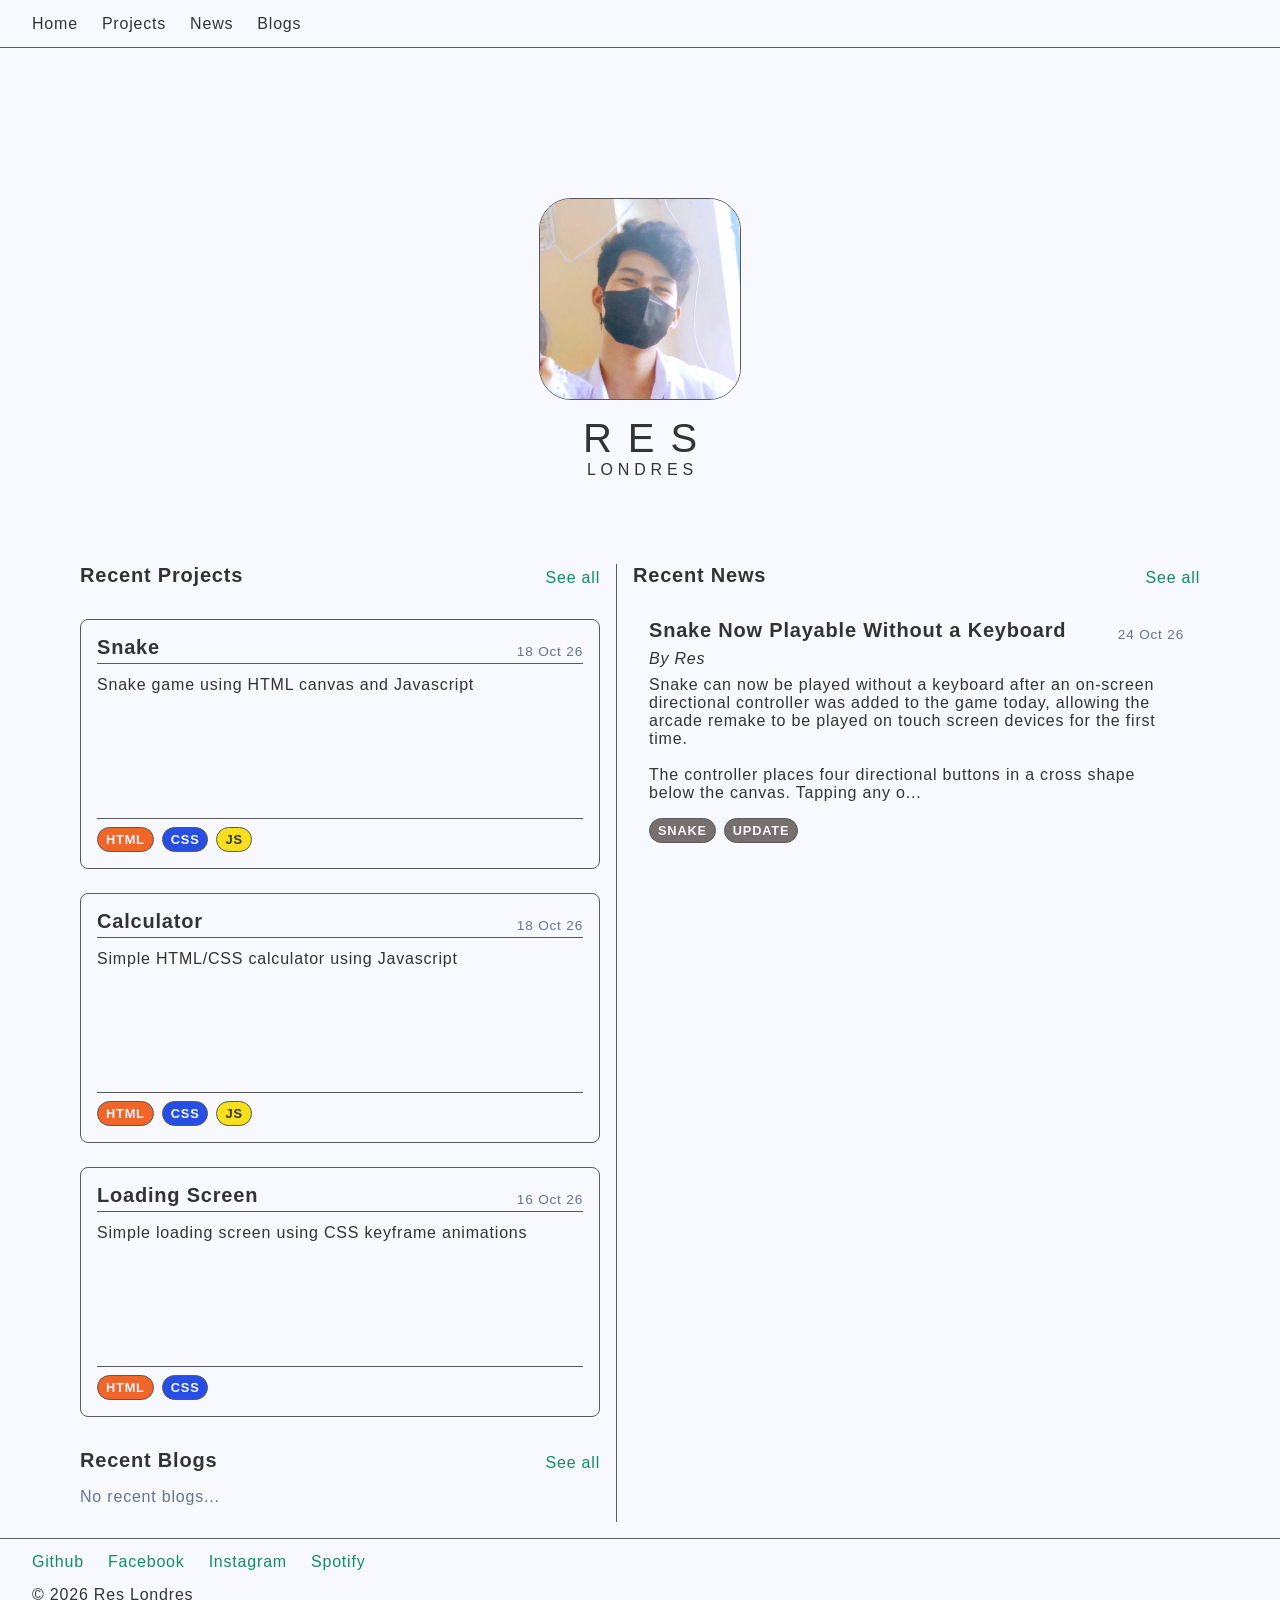
<file: index.html>
<!DOCTYPE html>
<html lang="en">
<head>
    <meta charset="UTF-8">
    <meta name="viewport" content="width=device-width, initial-scale=1.0">
    <link rel="stylesheet" href="/css/common.css">
    <link rel="stylesheet" href="/css/tags.css">
    <link rel="stylesheet" href="css/style.css">
    <link rel="stylesheet" href="https://cdnjs.cloudflare.com/ajax/libs/font-awesome/6.5.2/css/all.min.css"> 
    <title>Home | Res Londres</title>
</head>
<body>
    <header>
        <nav>
            <a href="/index.html">Home</a>
            <a href="/projects.html">Projects</a>
            <a href="/news.html">News</a>
            <a href="/blogs.html">Blogs</a>
        </nav>
    </header>
    <main>
        <section class="profile">
            <div class="profile__pic">
                <img src="/img/res.jpg" height="200px" width="200px">
            </div>
            <span class="profile__fname">res</span>
            <span class="profile__lname">londres</span>
            <span class="profile__note"></span>
            <span class="profile__bio"></span>
        </section>
        <section class="body">
        <section class="recents">
            <section class="recents__left">
                <div class="recent">
                    <div class="recent__header">
                        <span class="recent__title">Recent Projects</span>
                        <a class="recent__redirect" href="/projects.html">See all</a>
                    </div>
                    <div class="recent__body projects" id="recent__body--projects">
                        <span class="empty">No recent projects...</span>
                    </div>
                </div>
                <div class="recent">
                    <div class="recent__header">
                        <span class="recent__title">Recent Blogs</span>
                        <a class="recent__redirect" href="/blogs.html">See all</a>
                    </div>
                    <div class="recent__body blogs" id="recent__body--blogs">
                        <span class="empty">No recent blogs...</span>
                    </div>
                </div>
            </section>
            <section class="recents__right">
                <div class="recent">
                    <div class="recent__header">
                        <span class="recent__title">Recent News</span>
                        <a class="recent__redirect" href="/news.html">See all</a>
                    </div>
                    <div class="recent__body recent__body--stacked news" id="recent__body--news">
                        <span class="empty">No recent news...</span>
                    </div>
                </div>
            </section>
        </section>
        </section>
    </main>
    <footer>
        <nav class="social-links">
            <a href="https://github.com/res-londres">Github</a>
            <a href="https://www.facebook.com/res.londres">Facebook</a>
            <a href="https://instagram.com/lxn.res">Instagram</a>
            <a href="https://open.spotify.com/user/31lptwpj3ltqniw6xmwyfdegchy4?si=29dc62a4bcf243a3">Spotify</a>
        </nav>
        <span>© 2026 Res Londres</span>
    </footer>

    <div class="modal" id="modal">
        <div class="modal__overlay" data-action="closeModal"></div>
        <div class="modal__card">
            <div class="modal__content" id="modal__content">
                <!-- js can put something here -->
            </div>
        </div>
    </div>

    <script type="module">
        import { renderList } from '/js/list-renderer.js';
        import { createProjectCard, createNewsStrip, createBlogStrip } from '/js/list-creator.js';
        import { clickEventListeners } from '/js/event-listeners.js';
        
        clickEventListeners();

        const recentProjectsContainer = document.getElementById('recent__body--projects');
        const recentNewsContainer = document.getElementById('recent__body--news');
        const recentBlogsContainer = document.getElementById('recent__body--blogs');
        renderList(recentProjectsContainer, '/json/projects.json', createProjectCard, 3);
        renderList(recentNewsContainer, '/json/news.json', createNewsStrip, 3);
        renderList(recentBlogsContainer, '/json/blogs.json', createBlogStrip, 3);
    </script>
</body>
</html>
</file>
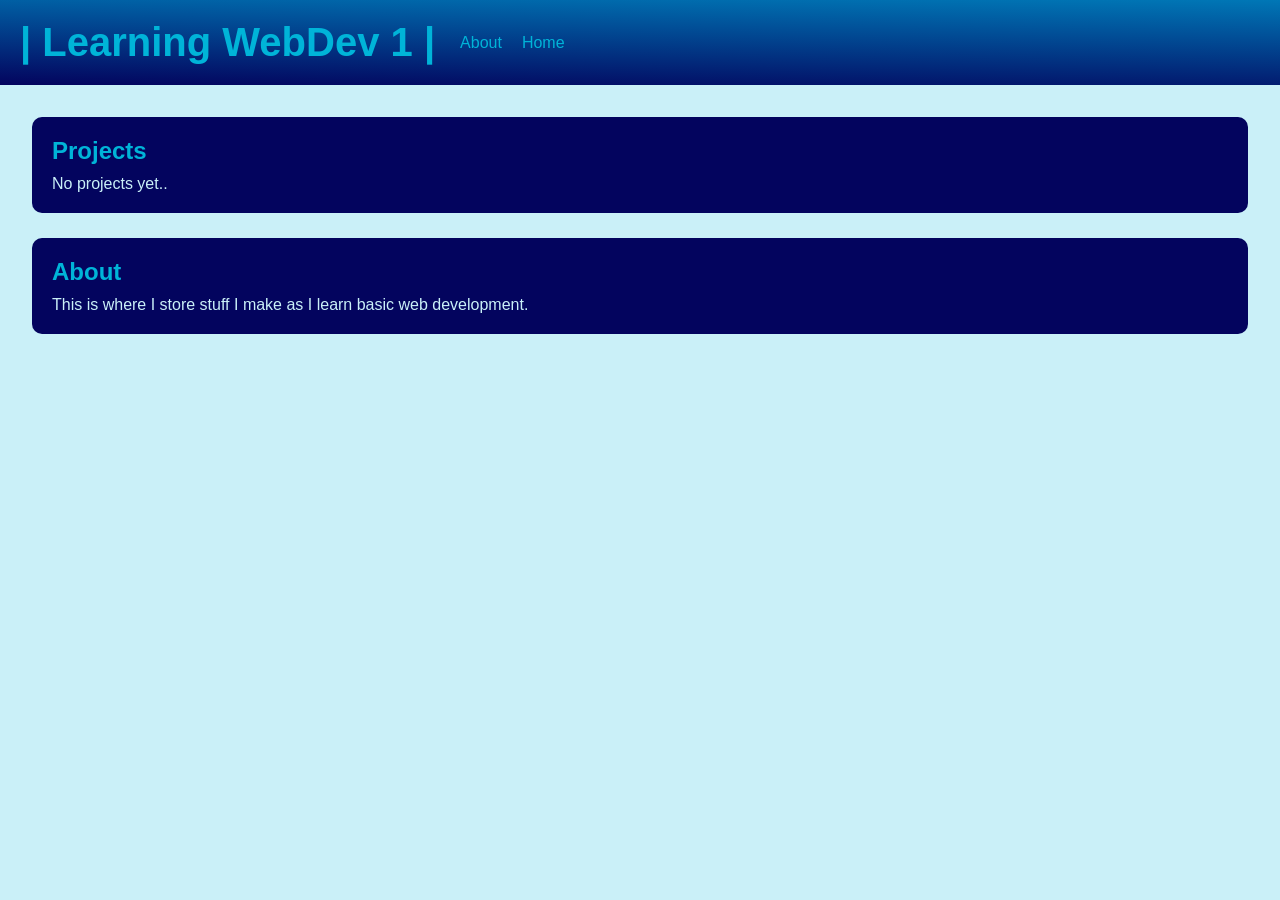
<file: learning-webdev/index.html>
<!DOCTYPE html>
<html lang="en">
<head>
    <meta charset="utf-8">
    <meta name="viewport" content="width=device-width, initial-scale=1">
    <title>Learning WebDev 1</title>
    <link rel="stylesheet" href="/learning-webdev/css/styles.css" type="text/css">
</head>
<body>
    <header>
        <h1>| Learning WebDev 1 |</h1>
        <nav>
            <a href="#about">About</a>
            <a href="/index.html">Home</a>
        </nav>
    </header>
    <main>
        <section>
            <h1>Projects</h1>
            <p>No projects yet..</p>
        </section>
        <section id="about">
            <h1>About</h1>
            <p>This is where I store stuff I make as I learn basic web development.</p>
        </section>
    </main>
</body>
</html>
</file>
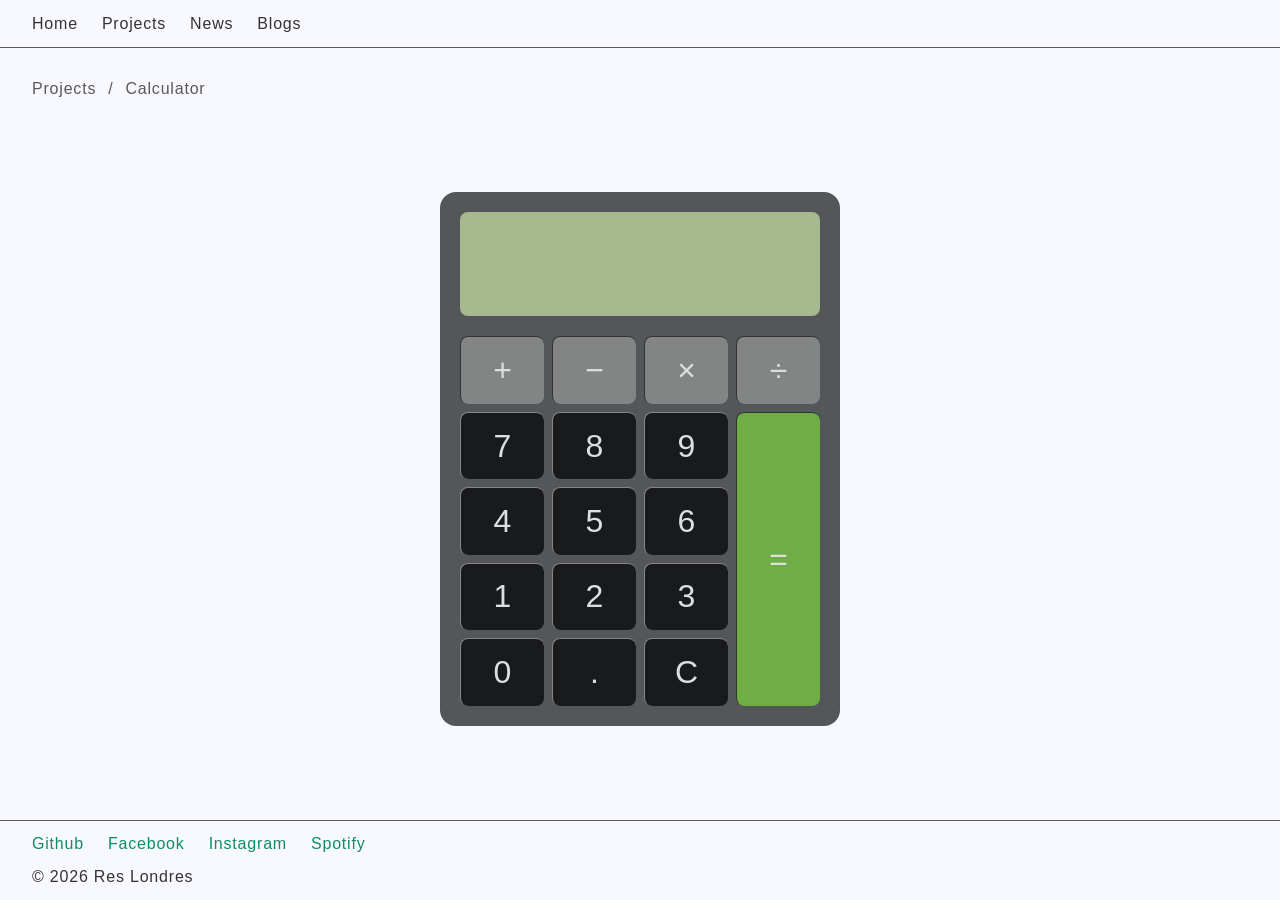
<file: projects/calculator/index.html>
<!DOCTYPE html>
<html lang="en">
<head>
    <meta charset="UTF-8">
    <meta name="viewport" content="width=device-width, initial-scale=1.0">
    <link rel="stylesheet" href="/css/common.css">
    <link rel="stylesheet" href="css/style.css">
    <title>Calculator | Projects | Res Londres</title>
</head>
<body>
    <header>
        <nav>
            <a href="/index.html">Home</a>
            <a href="/projects.html">Projects</a>
            <a href="/news.html">News</a>
            <a href="/blogs.html">Blogs</a>
        </nav>
    </header>
    <main>
        <section class="path">
            <a class="path__component" href="/projects.html">Projects</a> /
            <a class="path__component" href="/projects/calculator/index.html">Calculator</a>
        </section>

        <section class="body body--centered">
        <div class="calculator" id="calculator">
            <div class="calculator__display">
                <p class="calculator__expression" id="calculator__expression"><span></span></p>
                <p class="calculator__result" id="calculator__result"><span></span></p>
            </div>
            <div class="calculator__buttons">
                <button class="button js-button button--light button--operator" type="button" data-role="operator" data-function="add" data-value="+">+</button>
                <button class="button js-button button--light button--operator" type="button" data-role="operator" data-function="subtract" data-value="−">−</button>
                <button class="button js-button button--light button--operator" type="button" data-role="operator" data-function="multiply" data-value="×">×</button>
                <button class="button js-button button--light button--operator" type="button" data-role="operator" data-function="divide" data-value="÷">÷</button>

                <button class="button js-button button--dark" type="button" data-role="number" data-value="7">7</button>
                <button class="button js-button button--dark" type="button" data-role="number" data-value="8">8</button>
                <button class="button js-button button--dark" type="button" data-role="number" data-value="9">9</button>
                <button class="button js-button button--dark" type="button" data-role="number" data-value="4">4</button>
                <button class="button js-button button--dark" type="button" data-role="number" data-value="5">5</button>
                <button class="button js-button button--dark" type="button" data-role="number" data-value="6">6</button>
                <button class="button js-button button--dark" type="button" data-role="number" data-value="1">1</button>
                <button class="button js-button button--dark" type="button" data-role="number" data-value="2">2</button>
                <button class="button js-button button--dark" type="button" data-role="number" data-value="3">3</button>
                <button class="button js-button button--dark" type="button" data-role="number" data-value="0">0</button>

                <button class="button js-button button--dark" type="button" data-role="misc" data-function="decimal-point" data-value=".">.</button>
                <button class="button js-button button--dark" type="button" data-role="misc" data-function="clear" data-value="">C</button>
                <button class="button js-button button--light button--equal" type="button" data-role="misc" data-function="equal" data-value="=">=</button>
            </div>
        </div>
        </section>
    </main>
    <footer>
        <nav class="social-links">
            <a href="https://github.com/res-londres">Github</a>
            <a href="https://www.facebook.com/res.londres">Facebook</a>
            <a href="https://instagram.com/lxn.res">Instagram</a>
            <a href="https://open.spotify.com/user/31lptwpj3ltqniw6xmwyfdegchy4?si=29dc62a4bcf243a3">Spotify</a>
        </nav>
        <span>© 2026 Res Londres</span>
    </footer>

    <script src="js/script.js"></script>
</body>
</html>
</file>
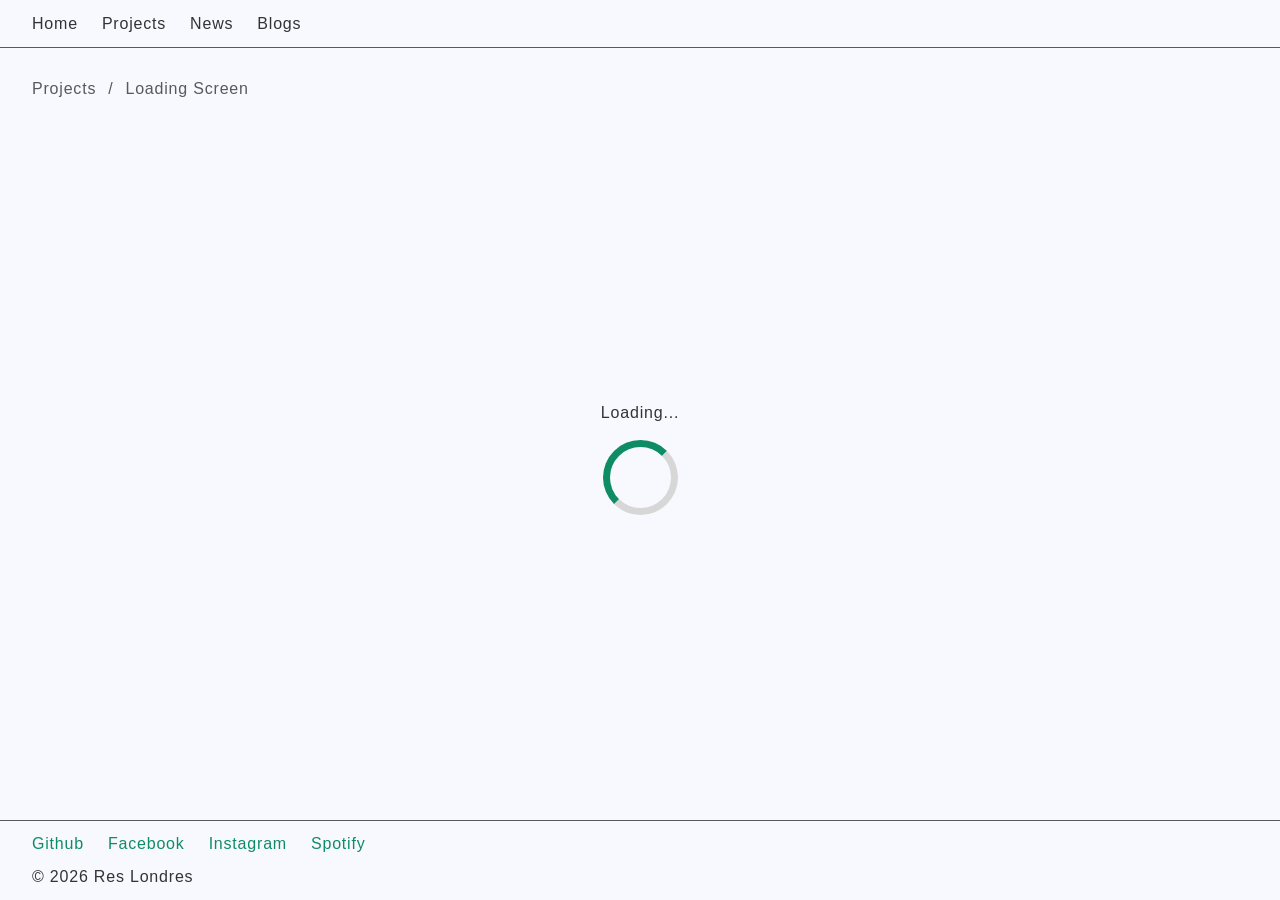
<file: projects/loading-screen/index.html>
<!DOCTYPE html>
<html lang="en">
<head>
    <meta charset="UTF-8">
    <meta name="viewport" content="width=device-width, initial-scale=1.0">
    <link rel="stylesheet" href="/css/common.css">
    <link rel="stylesheet" href="css/style.css">
    <title>Loading Screen | Projects | Res Londres</title>
</head>
<body>
    <header>
        <nav>
            <a href="/index.html">Home</a>
            <a href="/projects.html">Projects</a>
            <a href="/news.html">News</a>
            <a href="/blogs.html">Blogs</a>
        </nav>
    </header>
    <main>
        <section class="path">
            <a class="path__component" href="/projects.html">Projects</a> /
            <a class="path__component" href="/projects/loading-screen/index.html">Loading Screen</a>
        </section>

        <section class="body body--centered">
            <div class="loading">
                <p class="loading__text">Loading...</p>
                <p class="loading__text loading__text--hidden">nah, nothing's actually loading lol</p>
                <span class="loading__spinner"></span>
            </div>
        </section>
    </main>
    <footer>
        <nav class="social-links">
            <a href="https://github.com/res-londres">Github</a>
            <a href="https://www.facebook.com/res.londres">Facebook</a>
            <a href="https://instagram.com/lxn.res">Instagram</a>
            <a href="https://open.spotify.com/user/31lptwpj3ltqniw6xmwyfdegchy4?si=29dc62a4bcf243a3">Spotify</a>
        </nav>
        <span>© 2026 Res Londres</span>
    </footer>
</body>
</html>
</file>
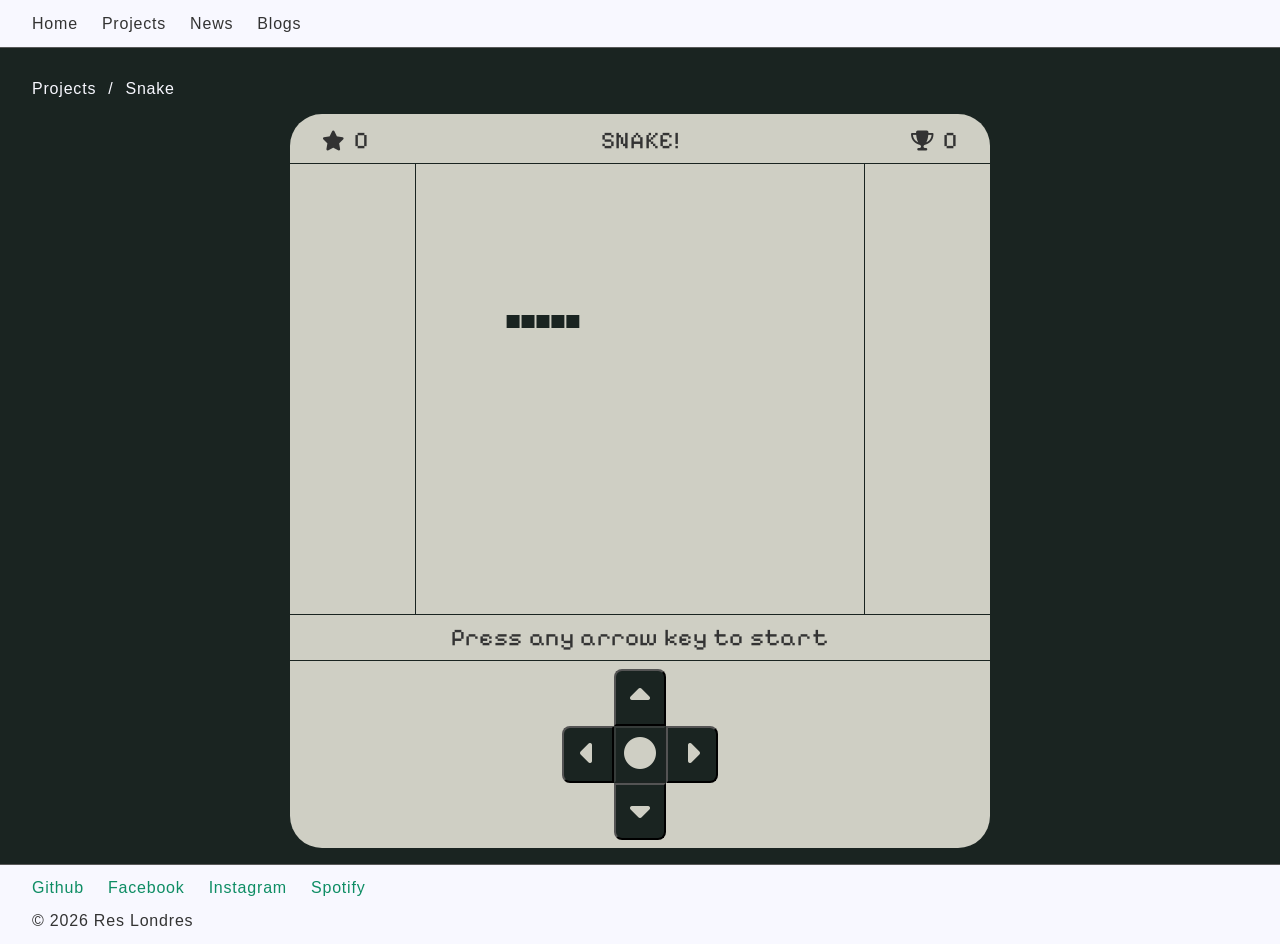
<file: projects/snake/index.html>
<!DOCTYPE html>
<html lang="en">
<head>
    <meta charset="UTF-8">
    <meta name="viewport" content="width=device-width, initial-scale=1.0">
    <link rel="stylesheet" href="/css/common.css">
    <link rel="stylesheet" href="css/style.css">
    <link rel="stylesheet" href="https://cdnjs.cloudflare.com/ajax/libs/font-awesome/6.5.2/css/all.min.css">   
    <title>Snake | Projects | Res Londres</title>
</head>
<body>
    <header>
        <nav>
            <a href="/index.html">Home</a>
            <a href="/projects.html">Projects</a>
            <a href="/news.html">News</a>
            <a href="/blogs.html">Blogs</a>
        </nav>
    </header>
    <main>
        <section class="path">
            <a class="path__component" href="/projects.html">Projects</a> /
            <a class="path__component" href="/projects/snake/index.html">Snake</a>
        </section>

        <section class="body body--centered">
        <div class="snake">
            <div class="snake__header">
                <div class="snake__stat snake__stat--left">
                    <i class="fa-solid fa-star"></i>
                    <span class="snake__score" id="snake__score">0</span>
                </div>
                <span class="snake__status" id="snake__status">SNAKE!</span>
                <div class="snake__stat snake__stat--right">
                    <i class="fa-solid fa-trophy"></i>
                    <span class="snake__highscore" id="snake__highscore">0</span>
                </div>
            </div>
            <canvas id="snake__canvas" width="450" height="450"></canvas>
            <div class="snake__footer">
                <span class="snake__message" id="snake__message">Press any arrow key to start</span>
            </div>
            <div class="snake__controller">
                <div class="snake__controller__keys">
                    <button class="key key--up" data-direction="up">
                        <i class="fa-solid fa-caret-up"></i>
                    </button>
                    <button class="key key--left" data-direction="left">
                        <i class="fa-solid fa-caret-left"></i>
                    </button>
                    <button class="key key--disabled" disabled>
                        <i class="fa-solid fa-circle"></i>
                    </button>
                    <button class="key key--right" data-direction="right">
                        <i class="fa-solid fa-caret-right"></i>
                    </button>
                    <button class="key key--down" data-direction="down">
                        <i class="fa-solid fa-caret-down"></i>
                    </button>
                </div>
            </div>
        </div>
        </section>
    </main>
    <footer>
        <nav class="social-links">
            <a href="https://github.com/res-londres">Github</a>
            <a href="https://www.facebook.com/res.londres">Facebook</a>
            <a href="https://instagram.com/lxn.res">Instagram</a>
            <a href="https://open.spotify.com/user/31lptwpj3ltqniw6xmwyfdegchy4?si=29dc62a4bcf243a3">Spotify</a>
        </nav>
        <span>© 2026 Res Londres</span>
    </footer>

    <script src="js/script.js"></script>
</body>
</html>
</file>
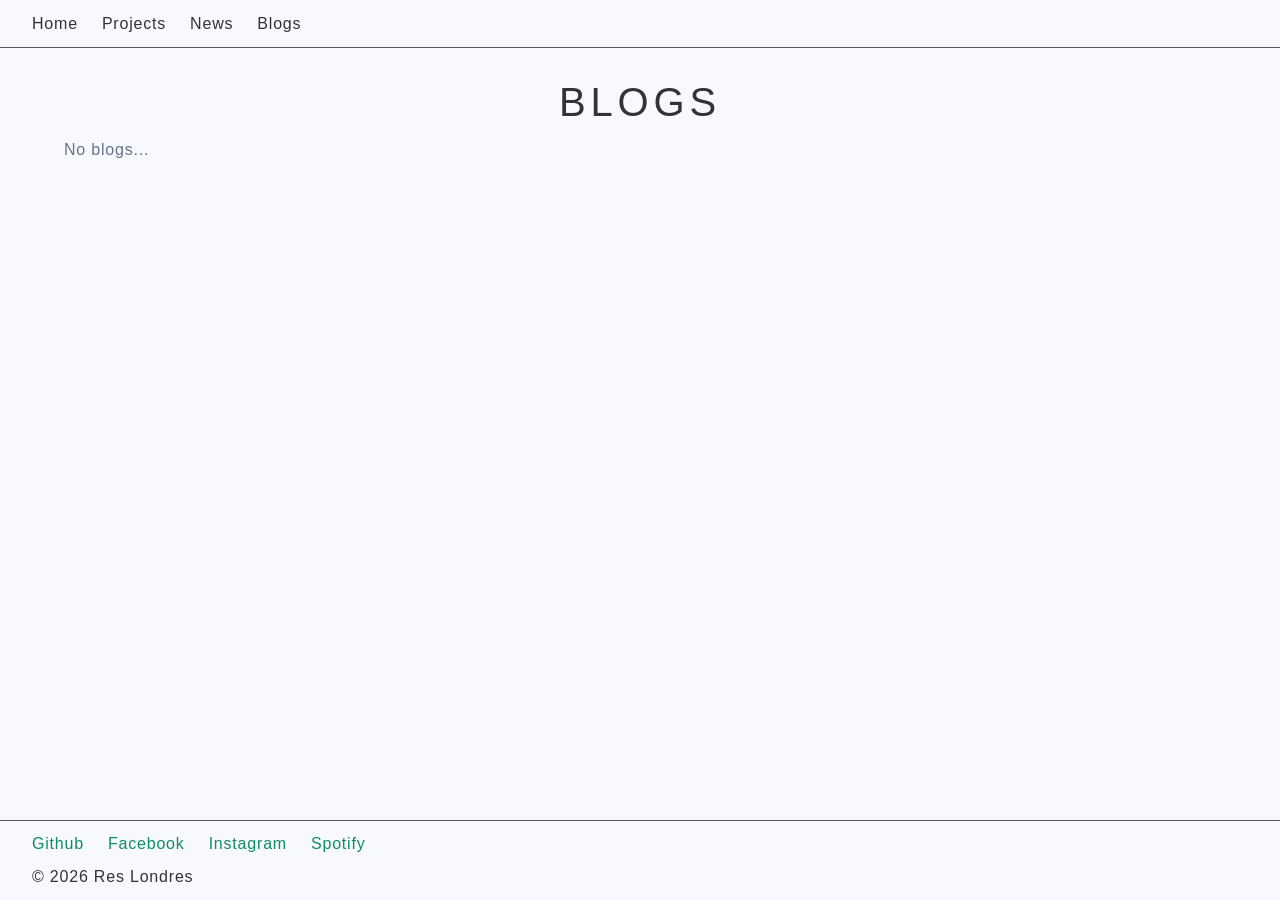
<file: blogs.html>
<!DOCTYPE html>
<html lang="en">
<head>
    <meta charset="UTF-8">
    <meta name="viewport" content="width=device-width, initial-scale=1.0">
    <link rel="stylesheet" href="/css/common.css">
    <link rel="stylesheet" href="/css/tags.css">
    <link rel="stylesheet" href="css/style.css">
    <link rel="stylesheet" href="https://cdnjs.cloudflare.com/ajax/libs/font-awesome/6.5.2/css/all.min.css"> 
    <title>Blogs | Res Londres</title>
</head>
<body>
    <header>
        <nav>
            <a href="/index.html">Home</a>
            <a href="/projects.html">Projects</a>
            <a href="/news.html">News</a>
            <a href="/blogs.html">Blogs</a>
        </nav>
    </header>
    <main>
        <span class="title">Blogs</span>
        <section class="body">
        <section class="blogs" id="blogs">
            <span class="blogs__empty empty">No blogs...</span>
        </section>
        </section>
    </main>
    <footer>
        <nav class="social-links">
            <a href="https://github.com/res-londres">Github</a>
            <a href="https://www.facebook.com/res.londres">Facebook</a>
            <a href="https://instagram.com/lxn.res">Instagram</a>
            <a href="https://open.spotify.com/user/31lptwpj3ltqniw6xmwyfdegchy4?si=29dc62a4bcf243a3">Spotify</a>
        </nav>
        <span>© 2026 Res Londres</span>
    </footer>

    <div class="modal" id="modal">
        <div class="modal__overlay" data-action="closeModal"></div>
        <div class="modal__card">
            <div class="modal__content" id="modal__content">
                <!-- js can put something here -->
            </div>
        </div>
    </div>

    <script type="module">
        import { renderList } from '/js/list-renderer.js';
        import { createBlogStrip } from '/js/list-creator.js';
        import { clickEventListeners } from '/js/event-listeners.js';
        
        clickEventListeners();

        const blogsContainer = document.getElementById('blogs');
        renderList(blogsContainer, '/json/blogs.json', createBlogStrip);
    </script>
</body>
</html>
</file>
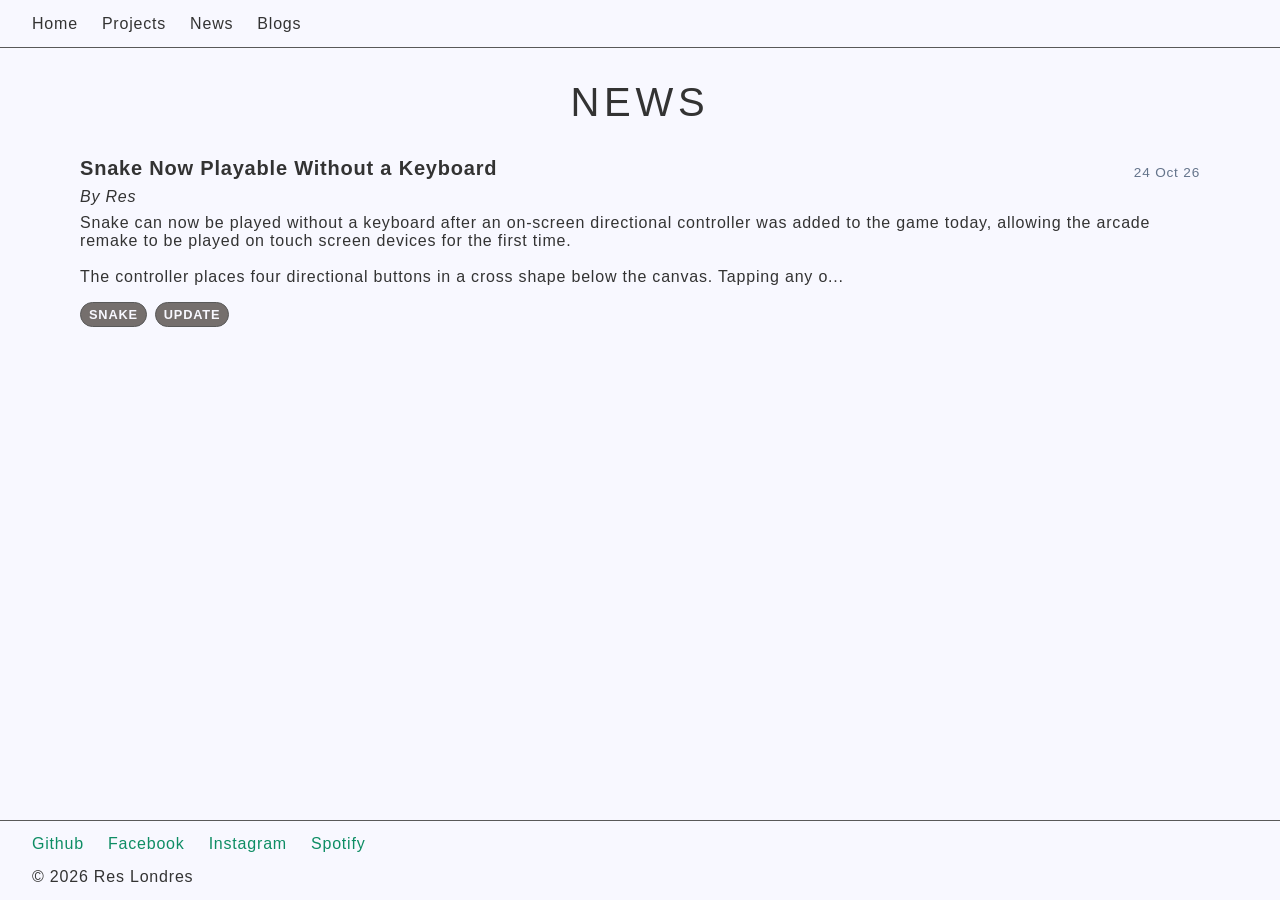
<file: news.html>
<!DOCTYPE html>
<html lang="en">
<head>
    <meta charset="UTF-8">
    <meta name="viewport" content="width=device-width, initial-scale=1.0">
    <link rel="stylesheet" href="/css/common.css">
    <link rel="stylesheet" href="/css/tags.css">
    <link rel="stylesheet" href="css/style.css">
    <link rel="stylesheet" href="https://cdnjs.cloudflare.com/ajax/libs/font-awesome/6.5.2/css/all.min.css"> 
    <title>News | Res Londres</title>
</head>
<body>
    <header>
        <nav>
            <a href="/index.html">Home</a>
            <a href="/projects.html">Projects</a>
            <a href="/news.html">News</a>
            <a href="/blogs.html">Blogs</a>
        </nav>
    </header>
    <main>
        <span class="title">News</span>
        <section class="body">
        <section class="news" id="news">
            <span class="news__empty empty">No news...</span>
        </section>
        </section>
    </main>
    <footer>
        <nav class="social-links">
            <a href="https://github.com/res-londres">Github</a>
            <a href="https://www.facebook.com/res.londres">Facebook</a>
            <a href="https://instagram.com/lxn.res">Instagram</a>
            <a href="https://open.spotify.com/user/31lptwpj3ltqniw6xmwyfdegchy4?si=29dc62a4bcf243a3">Spotify</a>
        </nav>
        <span>© 2026 Res Londres</span>
    </footer>

    <div class="modal" id="modal">
        <div class="modal__overlay" data-action="closeModal"></div>
        <div class="modal__card">
            <div class="modal__content" id="modal__content">
                <!-- js can put something here -->
            </div>
        </div>
    </div>

    <script type="module">
        import { renderList } from '/js/list-renderer.js';
        import { createNewsStrip } from '/js/list-creator.js';
        import { clickEventListeners } from '/js/event-listeners.js';
        
        clickEventListeners();

        const newsContainer = document.getElementById('news');
        renderList(newsContainer, '/json/news.json', createNewsStrip);
    </script>
</body>
</html>
</file>
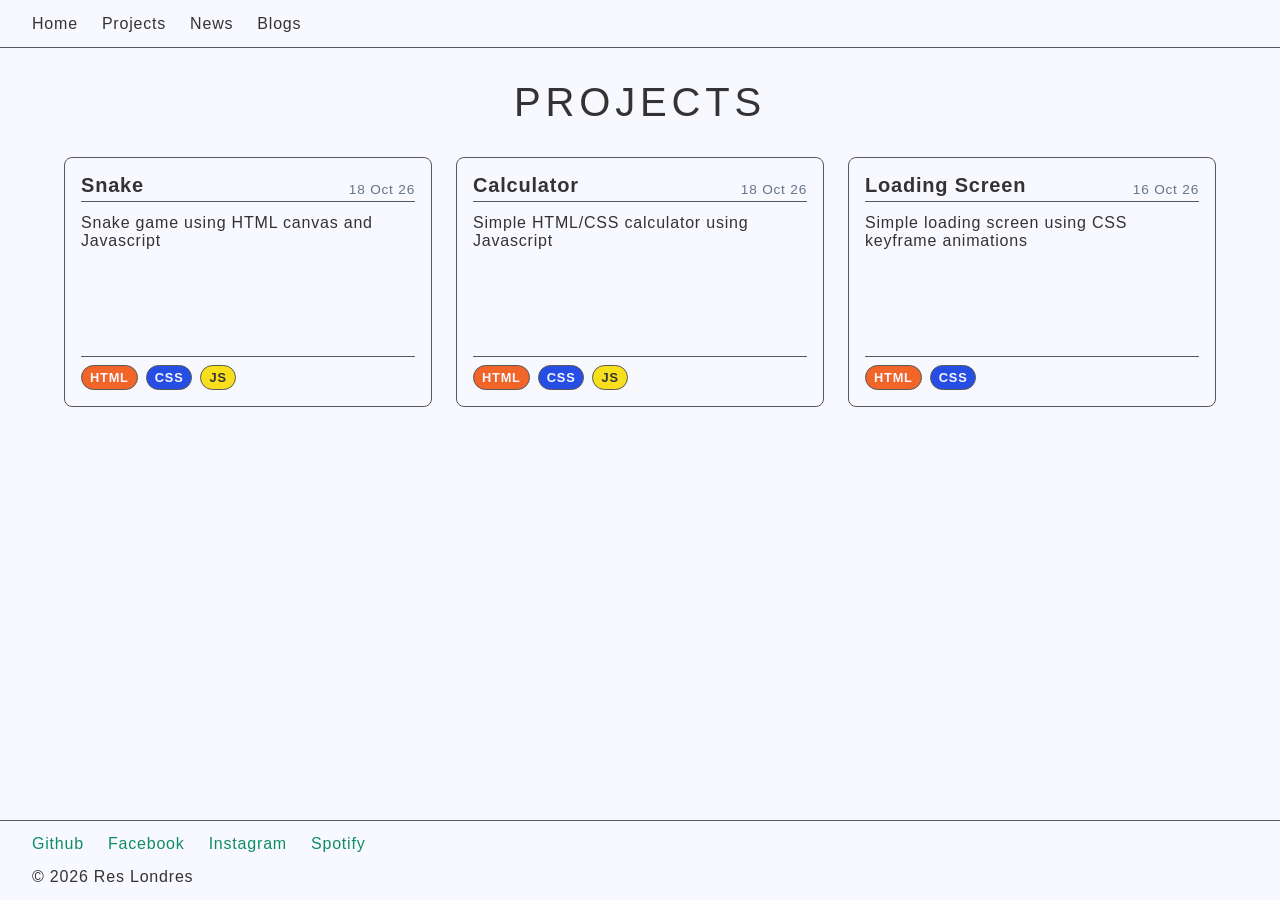
<file: projects.html>
<!DOCTYPE html>
<html lang="en">
<head>
    <meta charset="UTF-8">
    <meta name="viewport" content="width=device-width, initial-scale=1.0">
    <link rel="stylesheet" href="/css/common.css">
    <link rel="stylesheet" href="css/tags.css">
    <link rel="stylesheet" href="css/style.css">
    <title>Projects | Res Londres</title>
</head>
<body>
    <header>
        <nav>
            <a href="/index.html">Home</a>
            <a href="/projects.html">Projects</a>
            <a href="/news.html">News</a>
            <a href="/blogs.html">Blogs</a>
        </nav>
    </header>
    <main>
        <span class="title">Projects</span>
        <section class="body">
        <section class="projects" id="projects">
            <span class="projects__empty empty">No projects...</span>
        </section>
        </section>
    </main>
    <footer>
        <nav class="social-links">
            <a href="https://github.com/res-londres">Github</a>
            <a href="https://www.facebook.com/res.londres">Facebook</a>
            <a href="https://instagram.com/lxn.res">Instagram</a>
            <a href="https://open.spotify.com/user/31lptwpj3ltqniw6xmwyfdegchy4?si=29dc62a4bcf243a3">Spotify</a>
        </nav>
        <span>© 2026 Res Londres</span>
    </footer>

    <script type="module">
        import { renderList } from '/js/list-renderer.js';
        import { createProjectCard } from '/js/list-creator.js';
        import { clickEventListeners } from '/js/event-listeners.js';
        
        clickEventListeners();
        
        const projectsContainer = document.getElementById('projects');
        renderList(projectsContainer, '/json/projects.json', createProjectCard);
    </script>
</body>
</html>
</file>
<file: css/common.css>
:root {
    --white: #f8f8ff;
    --gray: #595959;
    --gray-light: #d8d7d8;
    --slate: #64748B;
    --black: #333333;
    --green: #0e8d64;

    --global-surface: var(--white);
    --global-border: var(--gray);
    --global-text: var(--black);
    --global-text-white: var(--white);
    --global-text-muted: var(--slate);
    --global-hyperlink: var(--green);
    --global-accent: var(--green);

    --header-height: 3rem;
    --footer-height: 5rem;

    --page-gutter: clamp(1rem, 5vw, 15rem);
}

* {
    box-sizing: border-box;
    margin: 0;
    padding: 0;
}

body {
    display: grid;
    grid-template-rows: var(--header-height) 1fr var(--footer-height);
    min-height: 100dvh;
    background: var(--global-surface);
    color: var(--black);
    letter-spacing: 0.05rem;
    font-family: sans-serif;
    overflow-x: hidden;
}

main { 
    grid-row: 2; 
    padding: 1rem 0;
}

header {
    grid-row: 1;
    top: 0;
    align-content: center;
    height: var(--header-height);
    padding: 0 clamp(1rem, 3vw, 2rem);
    border-bottom: 1px solid var(--global-border);
    background: var(--global-surface);
    color: var(--global-text);
}

footer {
    grid-row: 3;
    align-content: center;
    padding: 0 clamp(1rem, 3vw, 2rem);
    height: var(--footer-height);
    border-top: 1px solid var(--global-border);
    background: var(--global-surface);
    display: flex;
    flex-direction: column;
    justify-content: space-evenly;
}

nav {
    display: flex;
    gap: clamp(0.75rem, 2vw, 1.5rem);
    flex-wrap: wrap;
}

a {
    color: var(--global-hyperlink);
    text-decoration: none;
}

header nav a { 
    color: var(--global-text); 
}

body.no-scroll {
    overflow: hidden;
}

.path {
    padding: clamp(0.75rem, 2vw, 1rem) clamp(1rem, 3vw, 2rem);
    display: flex;
    gap: 0.75rem;
    flex-wrap: wrap;
}

.path,
.path__component { 
    color: var(--gray); 
}

.title {
    --spacing: clamp(0.15rem, 0.8vw, 0.3rem);
    display: block;
    font-size: clamp(1.75rem, 6vw, 2.5rem);
    letter-spacing: var(--spacing);
    text-transform: uppercase;
    width: 100%;
    text-align: center;
    padding: 1rem;
}

.body {
    padding: 0 var(--page-gutter);
    flex: 1;
    min-height: 0;
}

.body--centered {
    display: flex;
    align-items: center;
    justify-content: center;
}

.empty {
    color: var(--global-text-muted);
}

.card {
    border: 1px solid var(--global-border);
    border-radius: 0.5rem;
    padding: 1rem;
    padding-bottom: 0.5rem;
    overflow: hidden;
    display: flex;
    flex-direction: column;
}

.strip {
    background: inherit;
    border-top: 1px solid var(--global-border);
    border-bottom: 1px solid var(--global-border);
    overflow: hidden;
    display: flex;
    flex-direction: column;
}
</file>
<file: css/tags.css>
.tag {
    padding: 0.25rem 0.5rem;
    border: 1px solid var(--global-border);
    border-radius: 1rem;
    font-weight: 600;
    font-size: 0.8rem;
}

.tag--html {
    background: #f16529;
    color: var(--global-text-white);
}

.tag--css {
    background: #264de4;
    color: var(--global-text-white);
}

.tag--js {
    background: #f7df1e;
}

.tag--news {
    background: #756f6d;
    color: var(--global-text-white);
}

.tag--blog {
    background: #756f6d;
    color: var(--global-text-white);
}
</file>
<file: css/style.css>
/* ------------------------- HOMEPAGE PROFILE STYLES ------------------------- */
.profile {
    display: flex;
    flex-direction: column;
    align-items: center;
    justify-content: center;
    width: 100%;
    max-width: 100%;
    min-height: 500px;
    padding: clamp(2rem, 8vw, 5rem) 1rem 0;
}

.profile__pic {
    display: flex;
    align-items: center;
    justify-content: center;
    overflow: hidden;
    border: 1px solid var(--global-border);
    border-radius: 2rem;
    max-width: 100%;
}

.profile__pic img {
    width: clamp(120px, 40vw, 200px);
    height: auto;
    display: block;
}

.profile__fname {
    --spacing: clamp(0.3rem, 1.5vw, 1rem);
    padding-top: 1rem;
    padding-left: var(--spacing);
    font-size: clamp(1.75rem, 6vw, 2.5rem);
    letter-spacing: var(--spacing);
    text-transform: uppercase;
}

.profile__lname {
    --spacing: clamp(0.15rem, 0.8vw, 0.3rem);
    padding-left: var(--spacing);
    letter-spacing: var(--spacing);
    text-transform: uppercase;
}

.profile__note {
    margin-top: 1rem;
    padding: 0 clamp(1rem, 5vw, 5rem);
    text-align: justify;
}

.profile__bio {
    margin-top: 1rem;
    padding: 0 clamp(1rem, 5vw, max(5rem, 5dvw));
    text-align: justify;
}

/* ------------------------- HOMEPAGE RECENT STYLES ------------------------- */
.recents {
    display: grid;
    grid-template-columns: 1fr min(600px, 100%);
    grid-template-areas: "left right";
}

.recents__left {
    grid-area: left;
}

.recents__right {
    grid-area: right;
    border-left: 1px solid var(--global-border);
}

@media (max-width: 1024px) {
    .recents {
        grid-template-columns: 1fr;
        grid-template-areas:
            "right"
            "left";
    }
    
    .recents__right {
        border-left: none;
    }

    .recent {
        border-bottom: 1px solid var(--global-border);
        padding-bottom: 1rem;
        margin-bottom: 1rem;
    }
}

.recent__header {
    display: flex;
    justify-content: space-between;
    padding: 0 1rem;
    align-items: end;
    gap: 1rem;
    flex-wrap: wrap;
}

.recent__title {
    font-size: 1.25rem;
    font-weight: bold;
}

.recent__body {
    padding: 1rem;
    gap: 1.5rem;
    display: grid;
    grid-template-columns: repeat(auto-fill, minmax(min(300px, 100%), 1fr));
}

.recent__body--stacked {
    grid-template-columns: 1fr;
    gap: 0;
}

/* ------------------------- NEWS STYLES ------------------------- */
.news__item {
    padding: 1rem;
    justify-content: space-between;
    cursor: pointer;
    transition: all 0.3s;
    border-bottom: none;
}

.news__item:hover {
    transform: scale(1.02);
}

.news__item:active {
    transform: scale(1);
}

.news div:first-child {
    border-top: none;
}

.news__header {
    display: flex;
    align-items: end;
    justify-content: space-between;
    gap: 0.5rem;
    flex-wrap: wrap;
    padding-bottom: 0.5rem;
}

.news__title { 
    font-size: 1.25rem; 
    font-weight: bold; 
}
.news__date { 
    font-size: 0.85rem; 
    color: var(--global-text-muted); 
}

.news__body {
    padding: 0.5rem 0;
    overflow: hidden;
}

.news__tags {
    display: flex;
    gap: 0.5rem;
    padding-top: 0.5rem;
    flex-wrap: wrap;
}

/* ------------------------- BLOG STYLES ------------------------- */
.blog__item {
    padding: 1rem;
    justify-content: space-between;
    cursor: pointer;
    transition: all 0.3s;
    border: none;
}

.blog__item:hover {
    transform: scale(1.02);
}

.blog__item:active {
    transform: scale(1);
}

.blog__header {
    display: flex;
    align-items: end;
    justify-content: space-between;
    gap: 0.5rem;
    flex-wrap: wrap;
    padding-bottom: 0.5rem;
}

.blog__title { 
    font-size: 1.25rem; 
    font-weight: bold; 
}
.blog__date { 
    font-size: 0.85rem; 
    color: var(--global-text-muted); 
}

.blog__body {
    padding: 0.5rem 0;
    overflow: hidden;
}

.blog__tags {
    display: flex;
    gap: 0.5rem;
    padding-top: 0.5rem;
    flex-wrap: wrap;
}

/* ------------------------- PROJECT STYLES ------------------------- */
.projects {
    display: grid;
    grid-template-columns: repeat(auto-fill, minmax(min(300px, 100%), 1fr));
    margin: 1rem 0;
    gap: 1.5rem;
}

.project__item {
    height: 250px;
    justify-content: space-between;
    cursor: pointer;
    transition: all 0.3s;
}

.project__item:hover {
    transform: scale(1.03);
}

.project__item:active {
    transform: scale(1);
}

.project__header {
    padding-bottom: 0.25rem;
    margin-bottom: 0.75rem;
    border-bottom: 1px solid var(--global-border);
    display: flex;
    align-items: end;
    justify-content: space-between;
    gap: 0.5rem;
    flex-wrap: wrap;
}

.project__title { 
    font-size: 1.25rem; 
    font-weight: bold; 
}
.project__date { 
    font-size: 0.85rem; 
    color: var(--global-text-muted); 
}

.project__footer {
    border-top: 1px solid var(--global-border);
    padding: 0.5rem 0;
}
.project__tags {
    display: flex;
    gap: 0.5rem;
    flex-wrap: wrap;
}

.project__link {
    color: var(--global-accent);
    display: block;
    text-align: right;
    width: 100%;
}

/* ------------------------- MODAL STYLES ------------------------- */
            /* exported and translated from greenwall */

.modal {
    position: fixed;
    inset: 0;
    z-index: 30;
    display: none;
    align-items: center;
    justify-content: center;
    padding: clamp(0.75rem, 3vw, 1.5rem);
    overflow-y: auto;
}

.modal--open {
    display: flex;
}

.modal__overlay {
    position: fixed;
    inset: 0;
    background: rgba(0, 0, 0, 0.4);
    -webkit-backdrop-filter: blur(4px);
    backdrop-filter: blur(4px);
    cursor: pointer;
}

.modal__card {
    position: relative;
    z-index: 30;
    width: 100%;
    max-width: 43.75rem;
    max-height: 85dvh;
    overflow-y: auto;
    border-radius: 0.5rem;
    border: 1px solid var(--global-border);
    background-color: var(--global-surface);
    padding: clamp(1rem, 3vw, 1.5rem);
}

.modal__content {
    display: flex;
    flex-direction: column;
    gap: clamp(0.75rem, 2vw, 1rem);
}

.modal__header {
    display: flex;
    flex-direction: column;
    gap: 0.75rem;
    border-bottom: 1px solid var(--global-border);
    padding-bottom: 1rem;
}

.modal__top-row {
    display: flex;
    justify-content: space-between;
    align-items: center;
    gap: 0.5rem;
}

.modal__type {
    color: var(--global-text-muted);
    font-size: 0.85rem;
}

.modal__title {
    font-weight: bold;
    font-size: clamp(1.25rem, 4vw, 1.75rem);
    line-height: 1.25;
    word-break: break-word;
}

.modal__date {
    color: var(--global-text-muted);
}

.modal__tags {
    display: flex;
    gap: 0.5rem;
    flex-wrap: wrap;
}

.modal__close {
    cursor: pointer;
    background: none;
    border: none;
    font-size: 1.25rem;
    color: var(--global-text);
    padding: 0.25rem 0.5rem;
    border-radius: 0.25rem;
    line-height: 1;
    flex-shrink: 0;
}

.modal__close:hover {
    background: var(--gray-light);
}

/* full-screen sheet on small phones */
@media (max-width: 480px) {
    .modal {
        padding: 0;
        align-items: stretch;
    }

    .modal__card {
        max-height: 100dvh;
        height: 100dvh;
        max-width: 100%;
        border-radius: 0;
        border: none;
    }
}
</file>
<file: learning-webdev/css/styles.css>
* {
    font-family:'Segoe UI', Tahoma, Geneva, Verdana, sans-serif;
    margin: 0;
    padding: 0;
}
a {
    color: #00b4d8ff;
    text-decoration: none;
}
a:hover {
    color: #caf0f8ff;
}
body {
    background: #caf0f8ff;
}
header {
    align-items: center;
    background: repeating-linear-gradient(1deg, #03045e, #0077b6ff);
    color: #00b4d8ff;
    display: flex;
    gap: 25px;
    padding: 20px;
}
header h1 {
    font-size: 2.5rem;
}
main {
    margin: 32px;
}
nav {
    display: flex;
    gap: 20px;
}
section {
    background:#03045eff;
    border-radius: 10px;
    color: #00b4d8ff;
    margin-top: 25px;
    padding: 20px;
}
section p {
    color: #caf0f8ff;
    margin-top: 10px;
}

/*
color-palette
--deep-twilight: #03045eff
--french-blue: #023e8aff
--bright-teal-blue: #0077b6ff
--blue-green: #0096c7ff
--turquoise-surf: #00b4d8ff
--sky-aqua: #48cae4ff
--frosted-blue: #90e0efff
--frosted-blue-2: #ade8f4ff
--light-cyan: #caf0f8ff
*/
</file>
<file: projects/calculator/css/style.css>
@font-face {
    font-family: "digital-7";
    src: url("../font/digital-7.ttf") format("truetype");
}   

:root {
    --local-green-muted: #a7b98e;
    --local-green: #6fae45;
    --local-white: #dcdee0;
    --local-black: #181a1c;
    --local-gray-light: #828584;
    --local-gray: #53575a;

    --display: var(--local-green-muted);
    --button: var(--local-black);
    --text: var(--local-white);
    --button-operator: var(--local-gray-light);
    --button-equal: var(--local-green);
    --base: var(--local-gray);
    --button-base: #898383;
    --button-base-dark: #333334;
}

main {
    display: flex;
    flex-direction: column;
}

.calculator {
    display: flex;
    flex-direction: column;
    width: min(90vw, 400px);
    max-width: 100%;
    aspect-ratio: 3 / 4;
    height: auto;
    overflow: hidden;
    border-radius: 1rem;
    background-color: var(--base);
    padding: clamp(0.75rem, 2vw, 1.25rem);
    gap: clamp(0.75rem, 2vw, 1.25rem);
}

.calculator__display {
    background: var(--display);
    border-radius: 0.5rem;
    display: flex;
    flex-direction: column;
    justify-content: space-between;
    font-size: clamp(1.75rem, 6vw, 2.8rem);
    padding: 0.25rem 0.5rem;
    font-family: "digital-7", "Courier New", Courier, monospace;
    min-height: 6rem;
    overflow: hidden;
}

.calculator__expression,
.calculator__result {
    height: clamp(1.75rem, 5vw, 3rem);
    display: flex;
    justify-content: flex-end;
    overflow: hidden;
    white-space: nowrap;
}

.calculator__expression span,
.calculator__result span {
    min-width: max-content;
}

.calculator__buttons {
    display: grid;
    grid-template-columns: repeat(4, 1fr);
    flex: 1;
    gap: clamp(0.25rem, 1vw, 0.5rem);
}

.button {
    font-size: clamp(1.25rem, 4vw, 2rem);
    border-radius: 0.5rem;
    background: var(--button);
    color: var(--text);
    border: none;
    min-height: 2.5rem;
}

.button--operator {
    background: var(--button-operator);
}

.button--equal {
    grid-column: 4;
    grid-row: 2 / 6;
    background: var(--button-equal);
}

.button--dark {
    border-top: 1px solid var(--button-base);
    border-left: 1px solid var(--button-base);
}

.button--dark:active {
    border-top: none;
    border-left: none;
    border-bottom: 1px solid var(--button-base);
    border-right: 1px solid var(--button-base);
}

.button--light {
    border-top: 1px solid var(--button-base-dark);
    border-left: 1px solid var(--button-base-dark);
}

.button--light:active {
    border-top: none;
    border-left: none;
    border-bottom: 1px solid var(--button-base-dark);
    border-right: 1px solid var(--button-base-dark);
}
</file>
<file: projects/loading-screen/css/style.css>
:root {
    --loading-spinner: var(--green);
    --loading-indicator: var(--gray-light);
}

main {
    display: flex;
    flex-direction: column;
}

/* --------------------------- LOADING STYLES --------------------------- */
.loading {
    display: flex;
    flex: 1;
    align-items: center;
    justify-content: center;
    flex-direction: column;
}

.loading__spinner {
    display: inline-block;
    width: 75px;
    height: 75px;
    border: 7px solid var(--loading-indicator);
    border-radius: 50%;
    border-top-color: var(--loading-spinner);
    border-left-color: var(--loading-spinner);
    animation: rotate 1000ms infinite linear;
}

@keyframes rotate {
    to {
        transform: rotate(1turn);
    }
}

.loading__text--hidden {
    color: var(--global-text-white);
}
</file>
<file: projects/snake/css/style.css>
@import url('https://fonts.googleapis.com/css2?family=Pixelify+Sans:wght@400..700&display=swap');

:root {
    --local-black: #1a2421;
    --local-gray: #cfcfc4;

    --border: var(--local-black);
    --surface: var(--local-gray);
    --base: var(--local-black);
}

main {
    display: flex;
    flex-direction: column;
    background: var(--base);
    min-height: 0;
}

canvas {
    display: block;
    width: min(450px, 100%);
    height: auto;
    aspect-ratio: 1 / 1;
    border-right: 1px solid var(--border);
    border-left: 1px solid var(--border);
}

@media (max-width: 500px) {
    canvas {
        border: none;
    }
}

.path,
.path__component {
    color: var(--global-text-white);
}

.snake {
    display: flex;
    flex-direction: column;
    align-items: center;
    justify-content: center;
    width: min(700px, 100%);
    max-width: 100%;
    border-radius: 2rem;
    background: var(--surface);
    font-family: "Pixelify Sans", sans-serif;
    overflow: hidden;
}

.snake__header {
    display: flex;
    justify-content: space-between;
    align-items: center;
    width: 100%;
    padding: 0.75rem clamp(1rem, 4dvw, 2rem) 0.5rem;
    border-bottom: 1px solid var(--border);
    font-size: clamp(1rem, 3dvw, 1.5rem);
    gap: 0.5rem;
}

.snake__header i { 
    font-size: clamp(1rem, 2.5dvw, 1.25rem); 
}

.snake__stat {
    display: flex;
    flex: 1;
    align-items: center;
    gap: 0.5rem;
}

.snake__stat--right { 
    justify-content: flex-end; 
}

.snake__footer {
    display: flex;
    justify-content: center;
    text-align: center;
    width: 100%;
    padding: 0.5rem clamp(1rem, 4dvw, 2rem);
    border-top: 1px solid var(--border);
    font-size: clamp(0.9rem, 3dvw, 1.5rem);
}

/* ------------------------ CONTROLLER --------------------------- */
.snake__controller {
    border-top: 1px solid var(--border);
    width: 100%;
    display: flex;
    justify-content: center;
    padding: 0.5rem;
}

.snake__controller__keys {
    display: grid;
    grid-template-columns: 1fr 1fr 1fr;
    grid-template-rows: 1fr 1fr 1fr;
}

.key {
    background: var(--surface);
    padding: 0.5rem;
    border-radius: 0.5rem;
    font-size: 2rem;
    background: var(--base);
    color: var(--surface);
}

.key--up {
    grid-row: 1;
    grid-column: 2;
    border-bottom-left-radius: 0;
    border-bottom-right-radius: 0;
}

.key--left {
    grid-row: 2;
    grid-column: 1;
    border-top-right-radius: 0;
    border-bottom-right-radius: 0;
}

.key--right {
    grid-row: 2;
    grid-column: 3;
    border-top-left-radius: 0;
    border-bottom-left-radius: 0;
}

.key--down {
    grid-row: 3;
    grid-column: 2;
    border-top-left-radius: 0;
    border-top-right-radius: 0;
}

.key--disabled {
    grid-row: 2;
    grid-column: 2;
    background-color: var(--base);
    border-radius: 0;
}
</file>
